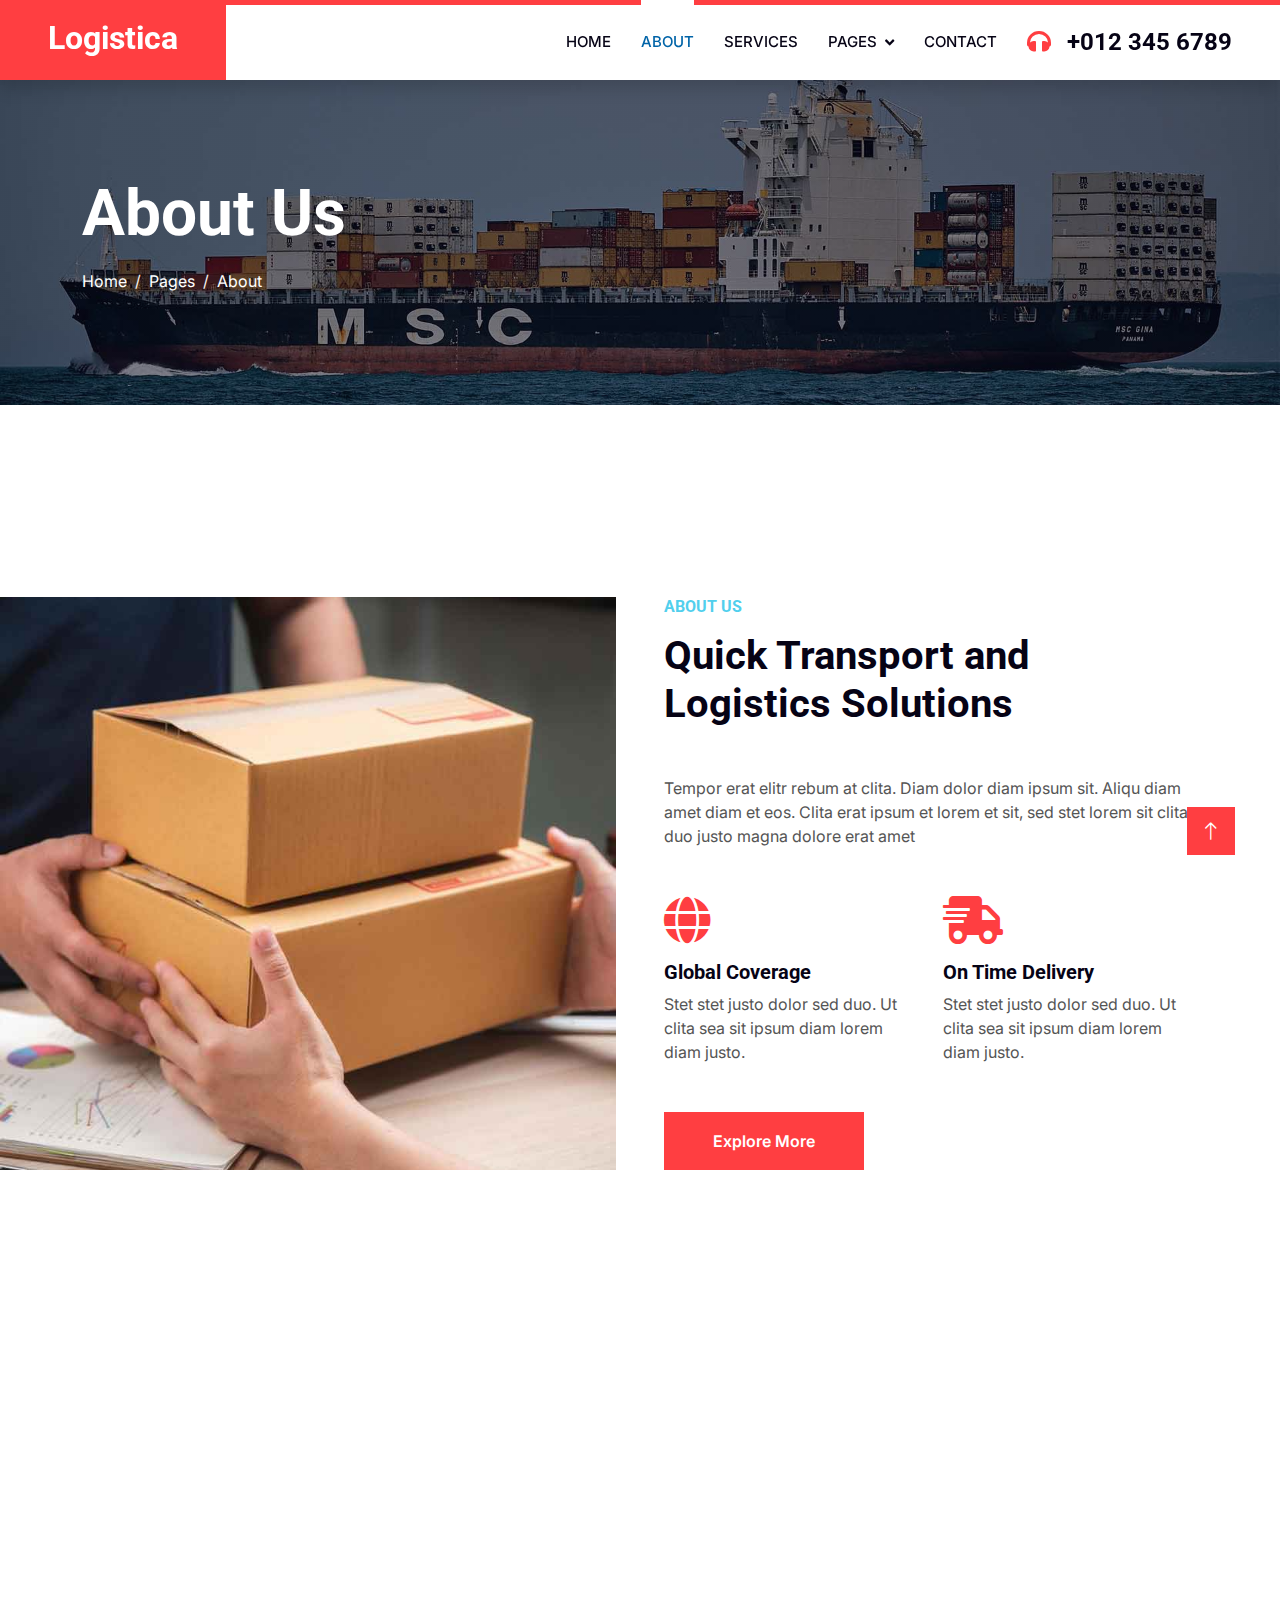
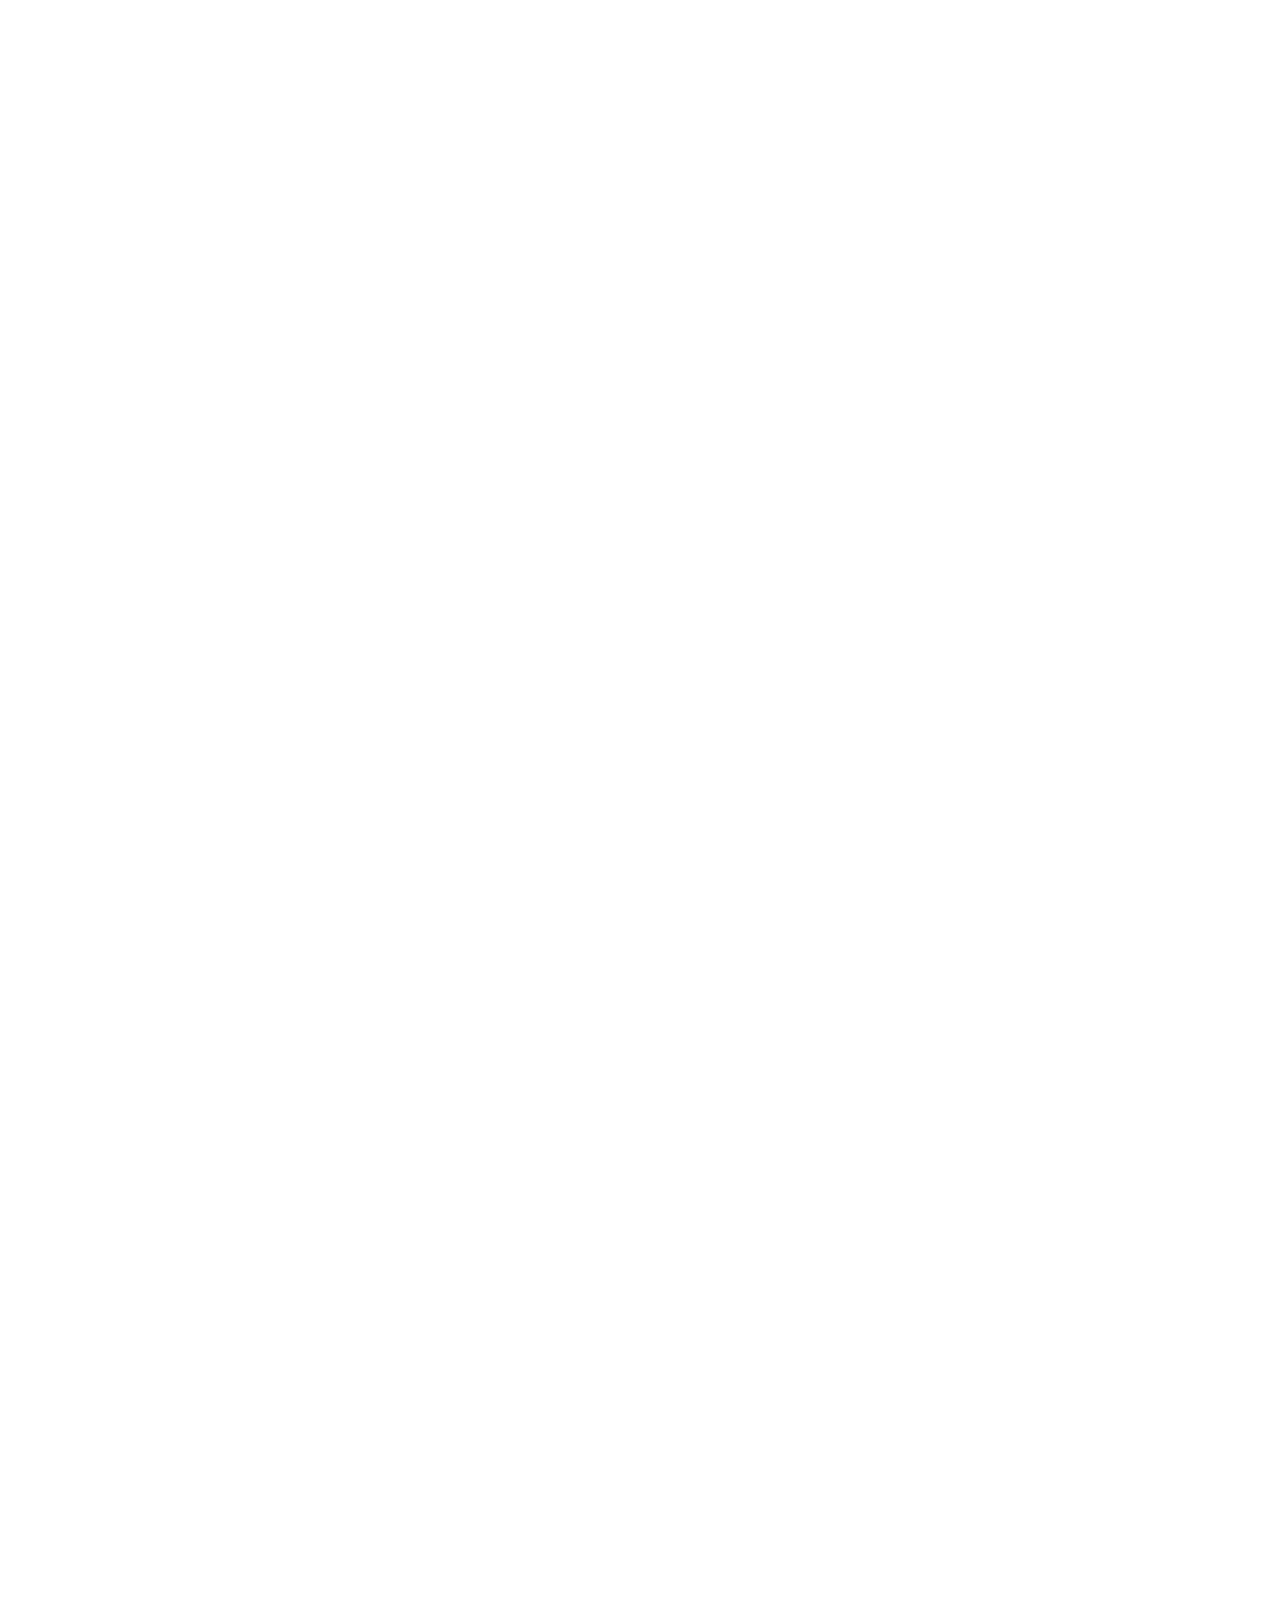
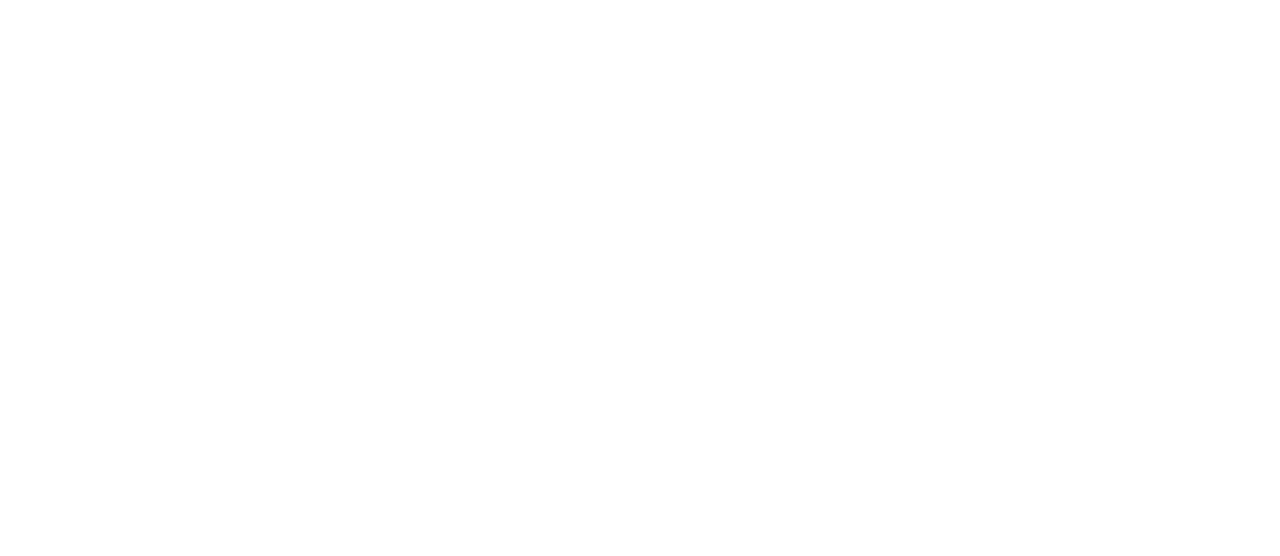
<file: about.html>
<!DOCTYPE html>
<html lang="en">

<head>
    <meta charset="utf-8">
    <title>Logistica - Shipping Company Website Template</title>
    <meta content="width=device-width, initial-scale=1.0" name="viewport">
    <meta content="" name="keywords">
    <meta content="" name="description">

    <!-- Favicon -->
    <link href="img/favicon.ico" rel="icon">

    <!-- Google Web Fonts -->
    <link rel="preconnect" href="https://fonts.googleapis.com">
    <link rel="preconnect" href="https://fonts.gstatic.com" crossorigin>
    <link href="https://fonts.googleapis.com/css2?family=Inter:wght@400;600&family=Roboto:wght@500;700&display=swap" rel="stylesheet">

    <!-- Icon Font Stylesheet -->
    <link href="https://cdnjs.cloudflare.com/ajax/libs/font-awesome/5.10.0/css/all.min.css" rel="stylesheet">
    <link href="https://cdn.jsdelivr.net/npm/bootstrap-icons@1.4.1/font/bootstrap-icons.css" rel="stylesheet">

    <!-- Libraries Stylesheet -->
    <link href="lib/animate/animate.min.css" rel="stylesheet">
    <link href="lib/owlcarousel/assets/owl.carousel.min.css" rel="stylesheet">

    <!-- Customized Bootstrap Stylesheet -->
    <link href="css/bootstrap.min.css" rel="stylesheet">

    <!-- Template Stylesheet -->
    <link href="css/style.css" rel="stylesheet">
</head>

<body>
    <!-- Spinner Start -->
    <div id="spinner" class="show bg-white position-fixed translate-middle w-100 vh-100 top-50 start-50 d-flex align-items-center justify-content-center">
        <div class="spinner-grow text-primary" style="width: 3rem; height: 3rem;" role="status">
            <span class="sr-only">Loading...</span>
        </div>
    </div>
    <!-- Spinner End -->


    <!-- Navbar Start -->
    <nav class="navbar navbar-expand-lg bg-white navbar-light shadow border-top border-5 border-primary sticky-top p-0">
        <a href="index.html" class="navbar-brand bg-primary d-flex align-items-center px-4 px-lg-5">
            <h2 class="mb-2 text-white">Logistica</h2>
        </a>
        <button type="button" class="navbar-toggler me-4" data-bs-toggle="collapse" data-bs-target="#navbarCollapse">
            <span class="navbar-toggler-icon"></span>
        </button>
        <div class="collapse navbar-collapse" id="navbarCollapse">
            <div class="navbar-nav ms-auto p-4 p-lg-0">
                <a href="index.html" class="nav-item nav-link">Home</a>
                <a href="about.html" class="nav-item nav-link active">About</a>
                <a href="service.html" class="nav-item nav-link">Services</a>
                <div class="nav-item dropdown">
                    <a href="#" class="nav-link dropdown-toggle" data-bs-toggle="dropdown">Pages</a>
                    <div class="dropdown-menu fade-up m-0">
                        <a href="price.html" class="dropdown-item">Pricing Plan</a>
                        <a href="feature.html" class="dropdown-item">Features</a>
                        <a href="quote.html" class="dropdown-item">Free Quote</a>
                        <a href="team.html" class="dropdown-item">Our Team</a>
                        <a href="testimonial.html" class="dropdown-item">Testimonial</a>
                        <a href="404.html" class="dropdown-item">404 Page</a>
                    </div>
                </div>
                <a href="contact.html" class="nav-item nav-link">Contact</a>
            </div>
            <h4 class="m-0 pe-lg-5 d-none d-lg-block"><i class="fa fa-headphones text-primary me-3"></i>+012 345 6789</h4>
        </div>
    </nav>
    <!-- Navbar End -->


    <!-- Page Header Start -->
    <div class="container-fluid page-header py-5" style="margin-bottom: 6rem;">
        <div class="container py-5">
            <h1 class="display-3 text-white mb-3 animated slideInDown">About Us</h1>
            <nav aria-label="breadcrumb animated slideInDown">
                <ol class="breadcrumb">
                    <li class="breadcrumb-item"><a class="text-white" href="#">Home</a></li>
                    <li class="breadcrumb-item"><a class="text-white" href="#">Pages</a></li>
                    <li class="breadcrumb-item text-white active" aria-current="page">About</li>
                </ol>
            </nav>
        </div>
    </div>
    <!-- Page Header End -->


    <!-- About Start -->
    <div class="container-fluid overflow-hidden py-5 px-lg-0">
        <div class="container about py-5 px-lg-0">
            <div class="row g-5 mx-lg-0">
                <div class="col-lg-6 ps-lg-0 wow fadeInLeft" data-wow-delay="0.1s" style="min-height: 400px;">
                    <div class="position-relative h-100">
                        <img class="position-absolute img-fluid w-100 h-100" src="img/about.jpg" style="object-fit: cover;" alt="">
                    </div>
                </div>
                <div class="col-lg-6 about-text wow fadeInUp" data-wow-delay="0.3s">
                    <h6 class="text-secondary text-uppercase mb-3">About Us</h6>
                    <h1 class="mb-5">Quick Transport and Logistics Solutions</h1>
                    <p class="mb-5">Tempor erat elitr rebum at clita. Diam dolor diam ipsum sit. Aliqu diam amet diam et eos. Clita erat ipsum et lorem et sit, sed stet lorem sit clita duo justo magna dolore erat amet</p>
                    <div class="row g-4 mb-5">
                        <div class="col-sm-6 wow fadeIn" data-wow-delay="0.5s">
                            <i class="fa fa-globe fa-3x text-primary mb-3"></i>
                            <h5>Global Coverage</h5>
                            <p class="m-0">Stet stet justo dolor sed duo. Ut clita sea sit ipsum diam lorem diam justo.</p>
                        </div>
                        <div class="col-sm-6 wow fadeIn" data-wow-delay="0.7s">
                            <i class="fa fa-shipping-fast fa-3x text-primary mb-3"></i>
                            <h5>On Time Delivery</h5>
                            <p class="m-0">Stet stet justo dolor sed duo. Ut clita sea sit ipsum diam lorem diam justo.</p>
                        </div>
                    </div>
                    <a href="" class="btn btn-primary py-3 px-5">Explore More</a>
                </div>
            </div>
        </div>
    </div>
    <!-- About End -->


    <!-- Fact Start -->
    <div class="container-xxl py-5">
        <div class="container py-5">
            <div class="row g-5">
                <div class="col-lg-6 wow fadeInUp" data-wow-delay="0.1s">
                    <h6 class="text-secondary text-uppercase mb-3">Some Facts</h6>
                    <h1 class="mb-5">#1 Place To Manage All Of Your Shipments</h1>
                    <p class="mb-5">Tempor erat elitr rebum at clita. Diam dolor diam ipsum sit. Aliqu diam amet diam et eos. Clita erat ipsum et lorem et sit, sed stet lorem sit clita duo justo magna dolore erat amet</p>
                    <div class="d-flex align-items-center">
                        <i class="fa fa-headphones fa-2x flex-shrink-0 bg-primary p-3 text-white"></i>
                        <div class="ps-4">
                            <h6>Call for any query!</h6>
                            <h3 class="text-primary m-0">+012 345 6789</h3>
                        </div>
                    </div>
                </div>
                <div class="col-lg-6">
                    <div class="row g-4 align-items-center">
                        <div class="col-sm-6">
                            <div class="bg-primary p-4 mb-4 wow fadeIn" data-wow-delay="0.3s">
                                <i class="fa fa-users fa-2x text-white mb-3"></i>
                                <h2 class="text-white mb-2" data-toggle="counter-up">1234</h2>
                                <p class="text-white mb-0">Happy Clients</p>
                            </div>
                            <div class="bg-secondary p-4 wow fadeIn" data-wow-delay="0.5s">
                                <i class="fa fa-ship fa-2x text-white mb-3"></i>
                                <h2 class="text-white mb-2" data-toggle="counter-up">1234</h2>
                                <p class="text-white mb-0">Complete Shipments</p>
                            </div>
                        </div>
                        <div class="col-sm-6">
                            <div class="bg-success p-4 wow fadeIn" data-wow-delay="0.7s">
                                <i class="fa fa-star fa-2x text-white mb-3"></i>
                                <h2 class="text-white mb-2" data-toggle="counter-up">1234</h2>
                                <p class="text-white mb-0">Customer Reviews</p>
                            </div>
                        </div>
                    </div>
                </div>
            </div>
        </div>
    </div>
    <!-- Fact End -->


    <!-- Feature Start -->
    <div class="container-fluid overflow-hidden py-5 px-lg-0">
        <div class="container feature py-5 px-lg-0">
            <div class="row g-5 mx-lg-0">
                <div class="col-lg-6 feature-text wow fadeInUp" data-wow-delay="0.1s">
                    <h6 class="text-secondary text-uppercase mb-3">Our Features</h6>
                    <h1 class="mb-5">We Are Trusted Logistics Company Since 1990</h1>
                    <div class="d-flex mb-5 wow fadeInUp" data-wow-delay="0.3s">
                        <i class="fa fa-globe text-primary fa-3x flex-shrink-0"></i>
                        <div class="ms-4">
                            <h5>Worldwide Service</h5>
                            <p class="mb-0">Diam dolor ipsum sit amet eos erat ipsum lorem sed stet lorem sit clita duo justo magna erat amet</p>
                        </div>
                    </div>
                    <div class="d-flex mb-5 wow fadeIn" data-wow-delay="0.5s">
                        <i class="fa fa-shipping-fast text-primary fa-3x flex-shrink-0"></i>
                        <div class="ms-4">
                            <h5>On Time Delivery</h5>
                            <p class="mb-0">Diam dolor ipsum sit amet eos erat ipsum lorem sed stet lorem sit clita duo justo magna erat amet</p>
                        </div>
                    </div>
                    <div class="d-flex mb-0 wow fadeInUp" data-wow-delay="0.7s">
                        <i class="fa fa-headphones text-primary fa-3x flex-shrink-0"></i>
                        <div class="ms-4">
                            <h5>24/7 Telephone Support</h5>
                            <p class="mb-0">Diam dolor ipsum sit amet eos erat ipsum lorem sed stet lorem sit clita duo justo magna erat amet</p>
                        </div>
                    </div>
                </div>
                <div class="col-lg-6 pe-lg-0 wow fadeInRight" data-wow-delay="0.1s" style="min-height: 400px;">
                    <div class="position-relative h-100">
                        <img class="position-absolute img-fluid w-100 h-100" src="img/feature.jpg" style="object-fit: cover;" alt="">
                    </div>
                </div>
            </div>
        </div>
    </div>
    <!-- Feature End -->


    <!-- Team Start -->
    <div class="container-xxl py-5">
        <div class="container py-5">
            <div class="text-center wow fadeInUp" data-wow-delay="0.1s">
                <h6 class="text-secondary text-uppercase">Our Team</h6>
                <h1 class="mb-5">Expert Team Members</h1>
            </div>
            <div class="row g-4">
                <div class="col-lg-3 col-md-6 wow fadeInUp" data-wow-delay="0.3s">
                    <div class="team-item p-4">
                        <div class="overflow-hidden mb-4">
                            <img class="img-fluid" src="img/team-1.jpg" alt="">
                        </div>
                        <h5 class="mb-0">Full Name</h5>
                        <p>Designation</p>
                        <div class="btn-slide mt-1">
                            <i class="fa fa-share"></i>
                            <span>
                                <a href=""><i class="fab fa-facebook-f"></i></a>
                                <a href=""><i class="fab fa-twitter"></i></a>
                                <a href=""><i class="fab fa-instagram"></i></a>
                            </span>
                        </div>
                    </div>
                </div>
                <div class="col-lg-3 col-md-6 wow fadeInUp" data-wow-delay="0.5s">
                    <div class="team-item p-4">
                        <div class="overflow-hidden mb-4">
                            <img class="img-fluid" src="img/team-2.jpg" alt="">
                        </div>
                        <h5 class="mb-0">Full Name</h5>
                        <p>Designation</p>
                        <div class="btn-slide mt-1">
                            <i class="fa fa-share"></i>
                            <span>
                                <a href=""><i class="fab fa-facebook-f"></i></a>
                                <a href=""><i class="fab fa-twitter"></i></a>
                                <a href=""><i class="fab fa-instagram"></i></a>
                            </span>
                        </div>
                    </div>
                </div>
                <div class="col-lg-3 col-md-6 wow fadeInUp" data-wow-delay="0.7s">
                    <div class="team-item p-4">
                        <div class="overflow-hidden mb-4">
                            <img class="img-fluid" src="img/team-3.jpg" alt="">
                        </div>
                        <h5 class="mb-0">Full Name</h5>
                        <p>Designation</p>
                        <div class="btn-slide mt-1">
                            <i class="fa fa-share"></i>
                            <span>
                                <a href=""><i class="fab fa-facebook-f"></i></a>
                                <a href=""><i class="fab fa-twitter"></i></a>
                                <a href=""><i class="fab fa-instagram"></i></a>
                            </span>
                        </div>
                    </div>
                </div>
                <div class="col-lg-3 col-md-6 wow fadeInUp" data-wow-delay="0.9s">
                    <div class="team-item p-4">
                        <div class="overflow-hidden mb-4">
                            <img class="img-fluid" src="img/team-4.jpg" alt="">
                        </div>
                        <h5 class="mb-0">Full Name</h5>
                        <p>Designation</p>
                        <div class="btn-slide mt-1">
                            <i class="fa fa-share"></i>
                            <span>
                                <a href=""><i class="fab fa-facebook-f"></i></a>
                                <a href=""><i class="fab fa-twitter"></i></a>
                                <a href=""><i class="fab fa-instagram"></i></a>
                            </span>
                        </div>
                    </div>
                </div>
            </div>
        </div>
    </div>
    <!-- Team End -->
        

    <!-- Footer Start -->
    <div class="container-fluid bg-dark text-light footer pt-5 wow fadeIn" data-wow-delay="0.1s" style="margin-top: 6rem;">
        <div class="container py-5">
            <div class="row g-5">
                <div class="col-lg-3 col-md-6">
                    <h4 class="text-light mb-4">Address</h4>
                    <p class="mb-2"><i class="fa fa-map-marker-alt me-3"></i>123 Street, New York, USA</p>
                    <p class="mb-2"><i class="fa fa-phone-alt me-3"></i>+012 345 67890</p>
                    <p class="mb-2"><i class="fa fa-envelope me-3"></i>info@example.com</p>
                    <div class="d-flex pt-2">
                        <a class="btn btn-outline-light btn-social" href=""><i class="fab fa-twitter"></i></a>
                        <a class="btn btn-outline-light btn-social" href=""><i class="fab fa-facebook-f"></i></a>
                        <a class="btn btn-outline-light btn-social" href=""><i class="fab fa-youtube"></i></a>
                        <a class="btn btn-outline-light btn-social" href=""><i class="fab fa-linkedin-in"></i></a>
                    </div>
                </div>
                <div class="col-lg-3 col-md-6">
                    <h4 class="text-light mb-4">Services</h4>
                    <a class="btn btn-link" href="">Air Freight</a>
                    <a class="btn btn-link" href="">Sea Freight</a>
                    <a class="btn btn-link" href="">Road Freight</a>
                    <a class="btn btn-link" href="">Logistic Solutions</a>
                    <a class="btn btn-link" href="">Industry solutions</a>
                </div>
                <div class="col-lg-3 col-md-6">
                    <h4 class="text-light mb-4">Quick Links</h4>
                    <a class="btn btn-link" href="">About Us</a>
                    <a class="btn btn-link" href="">Contact Us</a>
                    <a class="btn btn-link" href="">Our Services</a>
                    <a class="btn btn-link" href="">Terms & Condition</a>
                    <a class="btn btn-link" href="">Support</a>
                </div>
                <div class="col-lg-3 col-md-6">
                    <h4 class="text-light mb-4">Newsletter</h4>
                    <p>Dolor amet sit justo amet elitr clita ipsum elitr est.</p>
                    <div class="position-relative mx-auto" style="max-width: 400px;">
                        <input class="form-control border-0 w-100 py-3 ps-4 pe-5" type="text" placeholder="Your email">
                        <button type="button" class="btn btn-primary py-2 position-absolute top-0 end-0 mt-2 me-2">SignUp</button>
                    </div>
                </div>
            </div>
        </div>
        <div class="container">
            <div class="copyright">
                <div class="row">
                    <div class="col-md-6 text-center text-md-start mb-3 mb-md-0">
                        &copy; <a class="border-bottom" href="#">Your Site Name</a>, All Right Reserved.
                    </div>
                    <div class="col-md-6 text-center text-md-end">
                        <!--/*** This template is free as long as you keep the footer author’s credit link/attribution link/backlink. If you'd like to use the template without the footer author’s credit link/attribution link/backlink, you can purchase the Credit Removal License from "https://htmlcodex.com/credit-removal". Thank you for your support. ***/-->
                        Designed By <a class="border-bottom" href="https://htmlcodex.com">HTML Codex</a>
                    </div>
                </div>
            </div>
        </div>
    </div>
    <!-- Footer End -->


    <!-- Back to Top -->
    <a href="#" class="btn btn-lg btn-primary btn-lg-square rounded-0 back-to-top"><i class="bi bi-arrow-up"></i></a>


    <!-- JavaScript Libraries -->
    <script src="https://code.jquery.com/jquery-3.4.1.min.js"></script>
    <script src="https://cdn.jsdelivr.net/npm/bootstrap@5.0.0/dist/js/bootstrap.bundle.min.js"></script>
    <script src="lib/wow/wow.min.js"></script>
    <script src="lib/easing/easing.min.js"></script>
    <script src="lib/waypoints/waypoints.min.js"></script>
    <script src="lib/counterup/counterup.min.js"></script>
    <script src="lib/owlcarousel/owl.carousel.min.js"></script>

    <!-- Template Javascript -->
    <script src="js/main.js"></script>
</body>

</html>
</file>
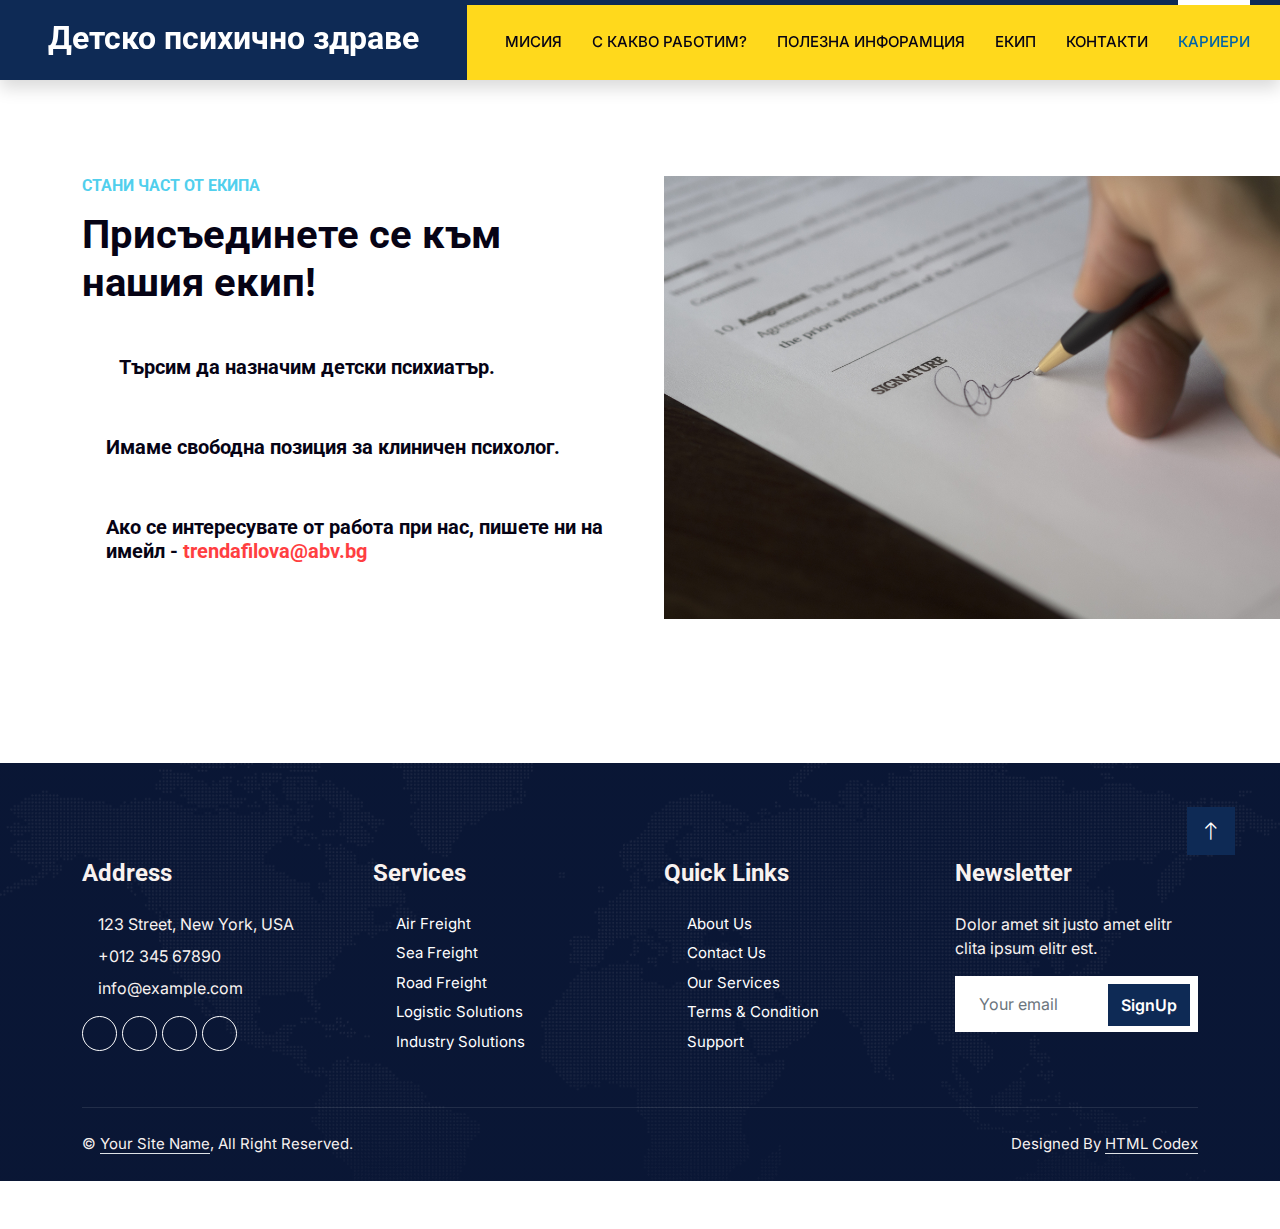
<file: career.html>
<!DOCTYPE html>
<html lang="en">

<head>
    <meta charset="utf-8">
    <title>Кариери</title>
    <meta content="width=device-width, initial-scale=1.0" name="viewport">
    <meta content="" name="keywords">
    <meta content="" name="description">

    <!-- Favicon -->
    <link href="img/favicon.ico" rel="icon">

    <!-- Google Web Fonts -->
    <link rel="preconnect" href="https://fonts.googleapis.com">
    <link rel="preconnect" href="https://fonts.gstatic.com" crossorigin>
    <link href="https://fonts.googleapis.com/css2?family=Inter:wght@400;600&family=Roboto:wght@500;700&display=swap" rel="stylesheet">

    <!-- Icon Font Stylesheet -->
    <link rel="stylesheet" href="https://cdnjs.cloudflare.com/ajax/libs/font-awesome/6.4.0/css/all.min.css" integrity="sha512-iecdLmaskl7CVkqkXNQ/ZH/XLlvWZOJyj7Yy7tcenmpD1ypASozpmT/E0iPtmFIB46ZmdtAc9eNBvH0H/ZpiBw==" crossorigin="anonymous" referrerpolicy="no-referrer" />
    <link href="https://cdn.jsdelivr.net/npm/bootstrap-icons@1.4.1/font/bootstrap-icons.css" rel="stylesheet">

    <!-- Libraries Stylesheet -->
    <link href="lib/animate/animate.min.css" rel="stylesheet">
    <link href="lib/owlcarousel/assets/owl.carousel.min.css" rel="stylesheet">

    <!-- Customized Bootstrap Stylesheet -->
    <link href="css/bootstrap.min.css" rel="stylesheet">

    <!-- Template Stylesheet -->
    <link href="css/style.css" rel="stylesheet">
    <link rel="stylesheet" href="css/custom.css">
</head>

<body>
    <!-- Spinner Start -->
    <div id="spinner" class="show bg-white position-fixed translate-middle w-100 vh-100 top-50 start-50 d-flex align-items-center justify-content-center">
        <div class="spinner-grow text-primary" style="width: 3rem; height: 3rem;" role="status">
            <span class="sr-only">Loading...</span>
        </div>
    </div>
    <!-- Spinner End -->


    <!-- Navbar Start -->
    <nav class="navbar navbar-expand-lg bg-white navbar-light shadow border-top border-5 border-primary sticky-top p-0">
        <a href="index.html" class="navbar-brand bg-primary d-flex align-items-center px-4 px-lg-5">
            <h2 class="mb-2 text-white">Детско психично здраве</h2>
        </a>
        <button type="button" class="navbar-toggler me-4" data-bs-toggle="collapse" data-bs-target="#navbarCollapse">
            <span class="navbar-toggler-icon"></span>
        </button>
        <div class="collapse navbar-collapse" id="navbarCollapse">
            <div class="navbar-nav ms-auto p-4 p-lg-0">
                <a href="index.html" class="nav-item nav-link">Мисия</a>
                <!--
                <div class="nav-item dropdown">
                    <a href="#" class="nav-link dropdown-toggle" data-bs-toggle="dropdown">За родителите</a>
                    <div class="dropdown-menu fade-up m-0">
                        <a href="price.html" class="dropdown-item">Суициди в детско-юношеска възраст</a>
                        <a href="feature.html" class="dropdown-item">Шизофрения при деца и юноши</a>
                        <a href="quote.html" class="dropdown-item">Обсесивно-компулсивно разстройство</a>
                        <a href="team.html" class="dropdown-item">Биполярно афективно разстройство</a>
                        <a href="testimonial.html" class="dropdown-item">Testimonial</a>
                        <a href="404.html" class="dropdown-item">404 Page</a>
                    </div>
                </div>-->
                <a href="#for-parents" class="nav-item nav-link">С какво работим?</a>
                <a href="about.html" class="nav-item nav-link">Полезна инфорамция</a>
                <a href="#team" class="nav-item nav-link">Екип</a>
                <!--<a href="service.html" class="nav-item nav-link">Принципи на дейност</a>-->

                <a href="contact.html" class="nav-item nav-link">Контакти</a>
                <a href="career.html" class="nav-item nav-link active">Кариери</a>
            </div>
            <!--<h4 class="m-0 pe-lg-5 d-none d-lg-block"><i class="fa fa-headphones text-primary me-3"></i>+012 345 6789</h4>-->
        </div>
    </nav>
    <!-- Navbar End -->


    <!-- Page Header Start -->

    <!-- Page Header End -->


    <!-- 404 Start -->
    <div class="container-fluid overflow-hidden py-5 px-lg-0">
        <div class="container feature py-5 px-lg-0">
            <div class="row g-5 mx-lg-0">
                <div class="col-lg-6 feature-text wow fadeInUp" data-wow-delay="0.1s">
                    <h6 class="text-secondary text-uppercase mb-3">Стани част от екипа</h6>
                    <h1 class="mb-5">Присъединете се към нашия екип!</h1>
                    <div class="d-flex mb-5 wow fadeIn" data-wow-delay="0.5s" style="margin-left: 13px!important;">
                        <i class="fa fa-user-doctor text-primary fa-3x flex-shrink-0"></i>
                        <div class="ms-4">
                            <h5>Търсим да назначим детски психиатър.</h5>
                        </div>
                    </div>
                    
                    <div class="d-flex mb-5 wow fadeIn" data-wow-delay="0.5s">
                        <i class="fa fa-briefcase text-primary fa-3x flex-shrink-0"></i>
                        <div class="ms-4">
                            <h5>Имаме свободна позиция за клиничен психолог.</h5>
                        </div>
                    </div>
                    <div class="d-flex mb-5 wow fadeIn" data-wow-delay="0.5s">
                        <i class="fa fa-pen text-primary fa-3x flex-shrink-0"></i>
                        <div class="ms-4">
                            <h5>Ако се интересувате от работа при нас, пишете ни на имейл - <span style="color: #FF3E41 !important;">trendafilova@abv.bg</span></h5>

                        </div>
                    </div>
                </div>
                <div class="col-lg-6 pe-lg-0 wow fadeInRight" data-wow-delay="0.1s" style="min-height: 400px;">
                    <div class="position-relative h-100">
                        <img class="position-absolute img-fluid w-100 h-100" src="img/contract.jpg"
                            style="object-fit: cover;" alt="">
                    </div>
                </div>
            </div>
        </div>
    <!-- 404 End -->
        

    <!-- Footer Start -->
    <div class="container-fluid bg-dark text-light footer pt-5 wow fadeIn" data-wow-delay="0.1s" style="margin-top: 6rem;">
        <div class="container py-5">
            <div class="row g-5">
                <div class="col-lg-3 col-md-6">
                    <h4 class="text-light mb-4">Address</h4>
                    <p class="mb-2"><i class="fa fa-map-marker-alt me-3"></i>123 Street, New York, USA</p>
                    <p class="mb-2"><i class="fa fa-phone-alt me-3"></i>+012 345 67890</p>
                    <p class="mb-2"><i class="fa fa-envelope me-3"></i>info@example.com</p>
                    <div class="d-flex pt-2">
                        <a class="btn btn-outline-light btn-social" href=""><i class="fab fa-twitter"></i></a>
                        <a class="btn btn-outline-light btn-social" href=""><i class="fab fa-facebook-f"></i></a>
                        <a class="btn btn-outline-light btn-social" href=""><i class="fab fa-youtube"></i></a>
                        <a class="btn btn-outline-light btn-social" href=""><i class="fab fa-linkedin-in"></i></a>
                    </div>
                </div>
                <div class="col-lg-3 col-md-6">
                    <h4 class="text-light mb-4">Services</h4>
                    <a class="btn btn-link" href="">Air Freight</a>
                    <a class="btn btn-link" href="">Sea Freight</a>
                    <a class="btn btn-link" href="">Road Freight</a>
                    <a class="btn btn-link" href="">Logistic Solutions</a>
                    <a class="btn btn-link" href="">Industry solutions</a>
                </div>
                <div class="col-lg-3 col-md-6">
                    <h4 class="text-light mb-4">Quick Links</h4>
                    <a class="btn btn-link" href="">About Us</a>
                    <a class="btn btn-link" href="">Contact Us</a>
                    <a class="btn btn-link" href="">Our Services</a>
                    <a class="btn btn-link" href="">Terms & Condition</a>
                    <a class="btn btn-link" href="">Support</a>
                </div>
                <div class="col-lg-3 col-md-6">
                    <h4 class="text-light mb-4">Newsletter</h4>
                    <p>Dolor amet sit justo amet elitr clita ipsum elitr est.</p>
                    <div class="position-relative mx-auto" style="max-width: 400px;">
                        <input class="form-control border-0 w-100 py-3 ps-4 pe-5" type="text" placeholder="Your email">
                        <button type="button" class="btn btn-primary py-2 position-absolute top-0 end-0 mt-2 me-2">SignUp</button>
                    </div>
                </div>
            </div>
        </div>
        <div class="container">
            <div class="copyright">
                <div class="row">
                    <div class="col-md-6 text-center text-md-start mb-3 mb-md-0">
                        &copy; <a class="border-bottom" href="#">Your Site Name</a>, All Right Reserved.
                    </div>
                    <div class="col-md-6 text-center text-md-end">
                        <!--/*** This template is free as long as you keep the footer author’s credit link/attribution link/backlink. If you'd like to use the template without the footer author’s credit link/attribution link/backlink, you can purchase the Credit Removal License from "https://htmlcodex.com/credit-removal". Thank you for your support. ***/-->
                        Designed By <a class="border-bottom" href="https://htmlcodex.com">HTML Codex</a>
                    </div>
                </div>
            </div>
        </div>
    </div>
    <!-- Footer End -->


    <!-- Back to Top -->
    <a href="#" class="btn btn-lg btn-primary btn-lg-square rounded-0 back-to-top"><i class="bi bi-arrow-up"></i></a>


    <!-- JavaScript Libraries -->
    <script src="https://code.jquery.com/jquery-3.4.1.min.js"></script>
    <script src="https://cdn.jsdelivr.net/npm/bootstrap@5.0.0/dist/js/bootstrap.bundle.min.js"></script>
    <script src="lib/wow/wow.min.js"></script>
    <script src="lib/easing/easing.min.js"></script>
    <script src="lib/waypoints/waypoints.min.js"></script>
    <script src="lib/counterup/counterup.min.js"></script>
    <script src="lib/owlcarousel/owl.carousel.min.js"></script>

    <!-- Template Javascript -->
    <script src="js/main.js"></script>
</body>

</html>
</file>
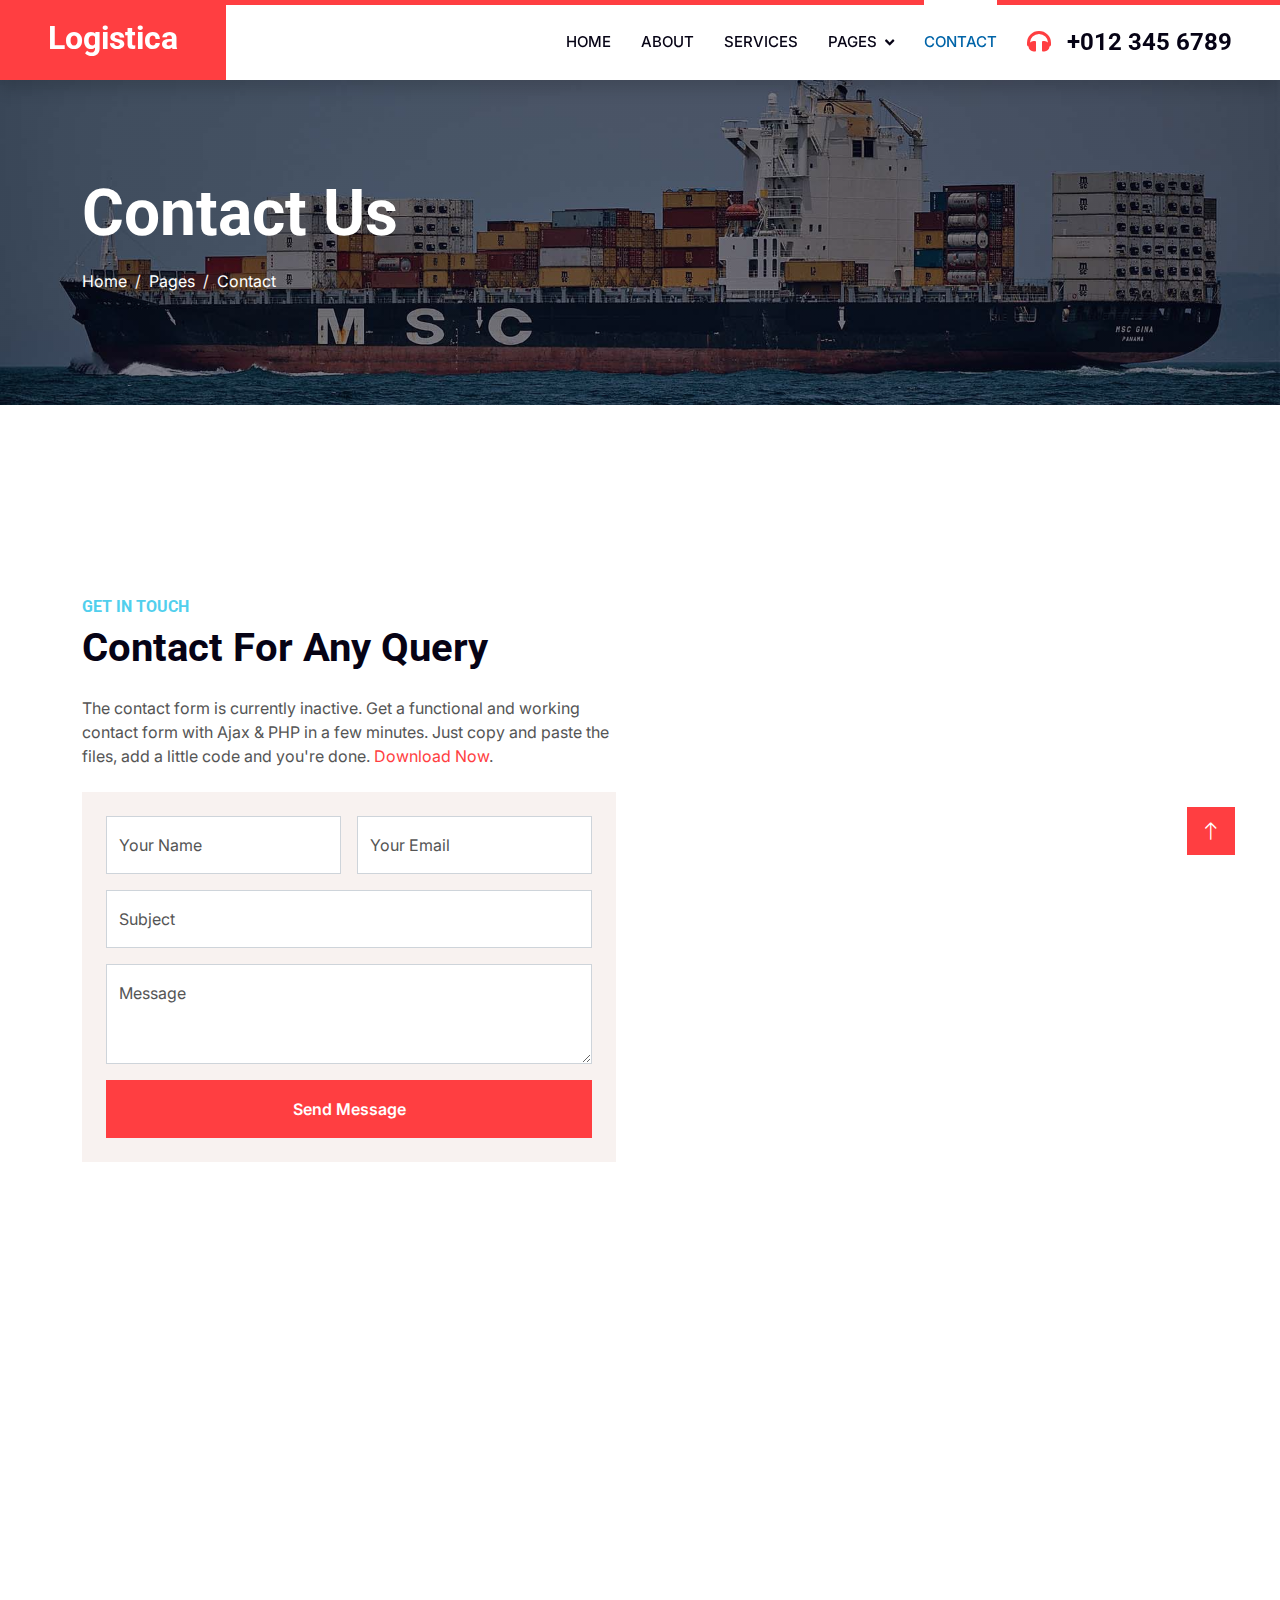
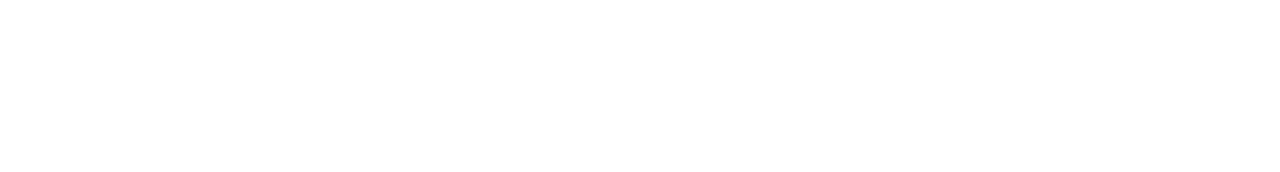
<file: contact.html>
<!DOCTYPE html>
<html lang="en">

<head>
    <meta charset="utf-8">
    <title>Logistica - Shipping Company Website Template</title>
    <meta content="width=device-width, initial-scale=1.0" name="viewport">
    <meta content="" name="keywords">
    <meta content="" name="description">

    <!-- Favicon -->
    <link href="img/favicon.ico" rel="icon">

    <!-- Google Web Fonts -->
    <link rel="preconnect" href="https://fonts.googleapis.com">
    <link rel="preconnect" href="https://fonts.gstatic.com" crossorigin>
    <link href="https://fonts.googleapis.com/css2?family=Inter:wght@400;600&family=Roboto:wght@500;700&display=swap" rel="stylesheet">

    <!-- Icon Font Stylesheet -->
    <link href="https://cdnjs.cloudflare.com/ajax/libs/font-awesome/5.10.0/css/all.min.css" rel="stylesheet">
    <link href="https://cdn.jsdelivr.net/npm/bootstrap-icons@1.4.1/font/bootstrap-icons.css" rel="stylesheet">

    <!-- Libraries Stylesheet -->
    <link href="lib/animate/animate.min.css" rel="stylesheet">
    <link href="lib/owlcarousel/assets/owl.carousel.min.css" rel="stylesheet">

    <!-- Customized Bootstrap Stylesheet -->
    <link href="css/bootstrap.min.css" rel="stylesheet">

    <!-- Template Stylesheet -->
    <link href="css/style.css" rel="stylesheet">
</head>

<body>
    <!-- Spinner Start -->
    <div id="spinner" class="show bg-white position-fixed translate-middle w-100 vh-100 top-50 start-50 d-flex align-items-center justify-content-center">
        <div class="spinner-grow text-primary" style="width: 3rem; height: 3rem;" role="status">
            <span class="sr-only">Loading...</span>
        </div>
    </div>
    <!-- Spinner End -->


    <!-- Navbar Start -->
    <nav class="navbar navbar-expand-lg bg-white navbar-light shadow border-top border-5 border-primary sticky-top p-0">
        <a href="index.html" class="navbar-brand bg-primary d-flex align-items-center px-4 px-lg-5">
            <h2 class="mb-2 text-white">Logistica</h2>
        </a>
        <button type="button" class="navbar-toggler me-4" data-bs-toggle="collapse" data-bs-target="#navbarCollapse">
            <span class="navbar-toggler-icon"></span>
        </button>
        <div class="collapse navbar-collapse" id="navbarCollapse">
            <div class="navbar-nav ms-auto p-4 p-lg-0">
                <a href="index.html" class="nav-item nav-link">Home</a>
                <a href="about.html" class="nav-item nav-link">About</a>
                <a href="service.html" class="nav-item nav-link">Services</a>
                <div class="nav-item dropdown">
                    <a href="#" class="nav-link dropdown-toggle" data-bs-toggle="dropdown">Pages</a>
                    <div class="dropdown-menu fade-up m-0">
                        <a href="price.html" class="dropdown-item">Pricing Plan</a>
                        <a href="feature.html" class="dropdown-item">Features</a>
                        <a href="quote.html" class="dropdown-item">Free Quote</a>
                        <a href="team.html" class="dropdown-item">Our Team</a>
                        <a href="testimonial.html" class="dropdown-item">Testimonial</a>
                        <a href="404.html" class="dropdown-item">404 Page</a>
                    </div>
                </div>
                <a href="contact.html" class="nav-item nav-link active">Contact</a>
            </div>
            <h4 class="m-0 pe-lg-5 d-none d-lg-block"><i class="fa fa-headphones text-primary me-3"></i>+012 345 6789</h4>
        </div>
    </nav>
    <!-- Navbar End -->


    <!-- Page Header Start -->
    <div class="container-fluid page-header py-5" style="margin-bottom: 6rem;">
        <div class="container py-5">
            <h1 class="display-3 text-white mb-3 animated slideInDown">Contact Us</h1>
            <nav aria-label="breadcrumb animated slideInDown">
                <ol class="breadcrumb">
                    <li class="breadcrumb-item"><a class="text-white" href="#">Home</a></li>
                    <li class="breadcrumb-item"><a class="text-white" href="#">Pages</a></li>
                    <li class="breadcrumb-item text-white active" aria-current="page">Contact</li>
                </ol>
            </nav>
        </div>
    </div>
    <!-- Page Header End -->


    <!-- Contact Start -->
    <div class="container-fluid overflow-hidden py-5 px-lg-0">
        <div class="container contact-page py-5 px-lg-0">
            <div class="row g-5 mx-lg-0">
                <div class="col-md-6 contact-form wow fadeIn" data-wow-delay="0.1s">
                    <h6 class="text-secondary text-uppercase">Get In Touch</h6>
                    <h1 class="mb-4">Contact For Any Query</h1>
                    <p class="mb-4">The contact form is currently inactive. Get a functional and working contact form with Ajax & PHP in a few minutes. Just copy and paste the files, add a little code and you're done. <a href="https://htmlcodex.com/contact-form">Download Now</a>.</p>
                    <div class="bg-light p-4">
                        <form>
                            <div class="row g-3">
                                <div class="col-md-6">
                                    <div class="form-floating">
                                        <input type="text" class="form-control" id="name" placeholder="Your Name">
                                        <label for="name">Your Name</label>
                                    </div>
                                </div>
                                <div class="col-md-6">
                                    <div class="form-floating">
                                        <input type="email" class="form-control" id="email" placeholder="Your Email">
                                        <label for="email">Your Email</label>
                                    </div>
                                </div>
                                <div class="col-12">
                                    <div class="form-floating">
                                        <input type="text" class="form-control" id="subject" placeholder="Subject">
                                        <label for="subject">Subject</label>
                                    </div>
                                </div>
                                <div class="col-12">
                                    <div class="form-floating">
                                        <textarea class="form-control" placeholder="Leave a message here" id="message" style="height: 100px"></textarea>
                                        <label for="message">Message</label>
                                    </div>
                                </div>
                                <div class="col-12">
                                    <button class="btn btn-primary w-100 py-3" type="submit">Send Message</button>
                                </div>
                            </div>
                        </form>
                    </div>
                </div>
                <div class="col-md-6 pe-lg-0 wow fadeInRight" data-wow-delay="0.1s">
                    <div class="position-relative h-100">
                        <iframe class="position-absolute w-100 h-100" style="object-fit: cover;"
                        src="https://www.google.com/maps/embed?pb=!1m18!1m12!1m3!1d3001156.4288297426!2d-78.01371936852176!3d42.72876761954724!2m3!1f0!2f0!3f0!3m2!1i1024!2i768!4f13.1!3m3!1m2!1s0x4ccc4bf0f123a5a9%3A0xddcfc6c1de189567!2sNew%20York%2C%20USA!5e0!3m2!1sen!2sbd!4v1603794290143!5m2!1sen!2sbd"
                        frameborder="0" allowfullscreen="" aria-hidden="false"
                        tabindex="0"></iframe>
                    </div>
                </div>
            </div>
        </div>
    </div>
    <!-- Contact End -->


    <!-- Footer Start -->
    <div class="container-fluid bg-dark text-light footer pt-5 wow fadeIn" data-wow-delay="0.1s" style="margin-top: 6rem;">
        <div class="container py-5">
            <div class="row g-5">
                <div class="col-lg-3 col-md-6">
                    <h4 class="text-light mb-4">Address</h4>
                    <p class="mb-2"><i class="fa fa-map-marker-alt me-3"></i>123 Street, New York, USA</p>
                    <p class="mb-2"><i class="fa fa-phone-alt me-3"></i>+012 345 67890</p>
                    <p class="mb-2"><i class="fa fa-envelope me-3"></i>info@example.com</p>
                    <div class="d-flex pt-2">
                        <a class="btn btn-outline-light btn-social" href=""><i class="fab fa-twitter"></i></a>
                        <a class="btn btn-outline-light btn-social" href=""><i class="fab fa-facebook-f"></i></a>
                        <a class="btn btn-outline-light btn-social" href=""><i class="fab fa-youtube"></i></a>
                        <a class="btn btn-outline-light btn-social" href=""><i class="fab fa-linkedin-in"></i></a>
                    </div>
                </div>
                <div class="col-lg-3 col-md-6">
                    <h4 class="text-light mb-4">Services</h4>
                    <a class="btn btn-link" href="">Air Freight</a>
                    <a class="btn btn-link" href="">Sea Freight</a>
                    <a class="btn btn-link" href="">Road Freight</a>
                    <a class="btn btn-link" href="">Logistic Solutions</a>
                    <a class="btn btn-link" href="">Industry solutions</a>
                </div>
                <div class="col-lg-3 col-md-6">
                    <h4 class="text-light mb-4">Quick Links</h4>
                    <a class="btn btn-link" href="">About Us</a>
                    <a class="btn btn-link" href="">Contact Us</a>
                    <a class="btn btn-link" href="">Our Services</a>
                    <a class="btn btn-link" href="">Terms & Condition</a>
                    <a class="btn btn-link" href="">Support</a>
                </div>
                <div class="col-lg-3 col-md-6">
                    <h4 class="text-light mb-4">Newsletter</h4>
                    <p>Dolor amet sit justo amet elitr clita ipsum elitr est.</p>
                    <div class="position-relative mx-auto" style="max-width: 400px;">
                        <input class="form-control border-0 w-100 py-3 ps-4 pe-5" type="text" placeholder="Your email">
                        <button type="button" class="btn btn-primary py-2 position-absolute top-0 end-0 mt-2 me-2">SignUp</button>
                    </div>
                </div>
            </div>
        </div>
        <div class="container">
            <div class="copyright">
                <div class="row">
                    <div class="col-md-6 text-center text-md-start mb-3 mb-md-0">
                        &copy; <a class="border-bottom" href="#">Your Site Name</a>, All Right Reserved.
                    </div>
                    <div class="col-md-6 text-center text-md-end">
                        <!--/*** This template is free as long as you keep the footer author’s credit link/attribution link/backlink. If you'd like to use the template without the footer author’s credit link/attribution link/backlink, you can purchase the Credit Removal License from "https://htmlcodex.com/credit-removal". Thank you for your support. ***/-->
                        Designed By <a class="border-bottom" href="https://htmlcodex.com">HTML Codex</a>
                    </div>
                </div>
            </div>
        </div>
    </div>
    <!-- Footer End -->


    <!-- Back to Top -->
    <a href="#" class="btn btn-lg btn-primary btn-lg-square rounded-0 back-to-top"><i class="bi bi-arrow-up"></i></a>


    <!-- JavaScript Libraries -->
    <script src="https://code.jquery.com/jquery-3.4.1.min.js"></script>
    <script src="https://cdn.jsdelivr.net/npm/bootstrap@5.0.0/dist/js/bootstrap.bundle.min.js"></script>
    <script src="lib/wow/wow.min.js"></script>
    <script src="lib/easing/easing.min.js"></script>
    <script src="lib/waypoints/waypoints.min.js"></script>
    <script src="lib/counterup/counterup.min.js"></script>
    <script src="lib/owlcarousel/owl.carousel.min.js"></script>

    <!-- Template Javascript -->
    <script src="js/main.js"></script>
</body>

</html>
</file>
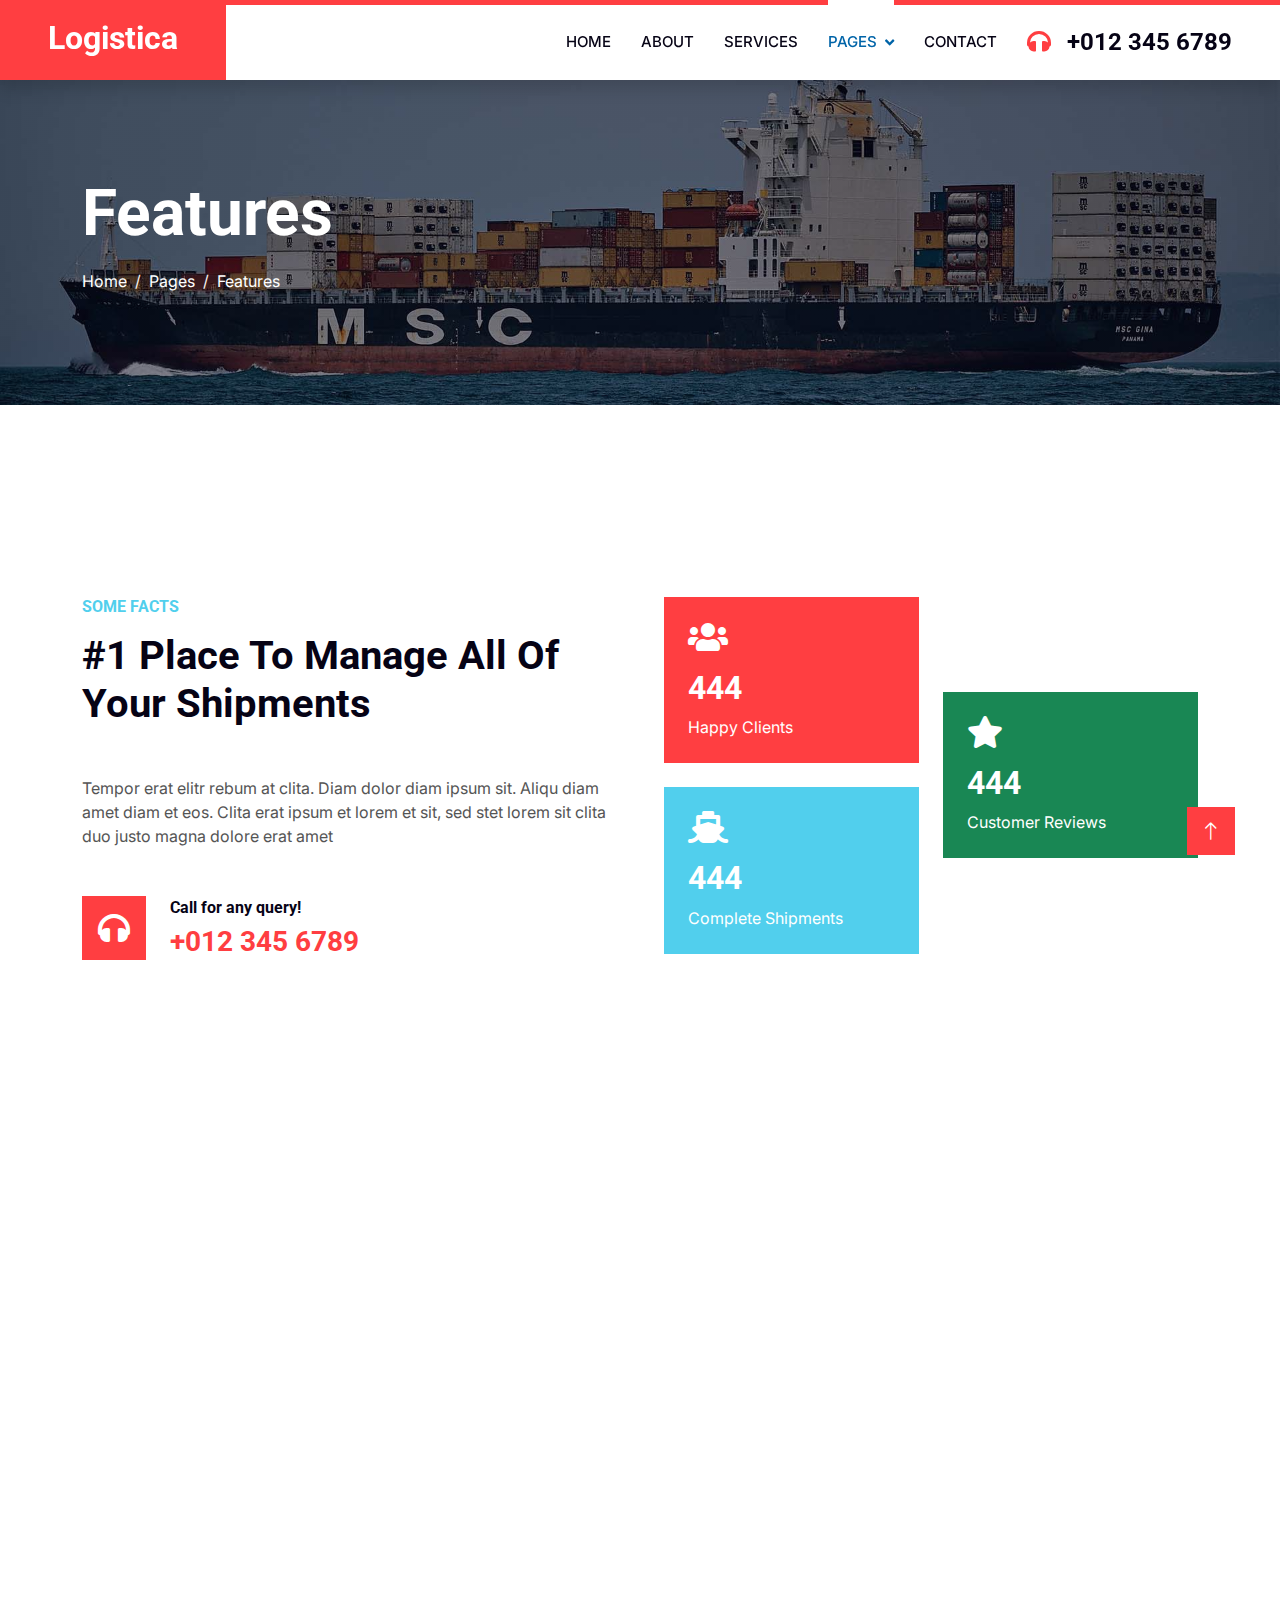
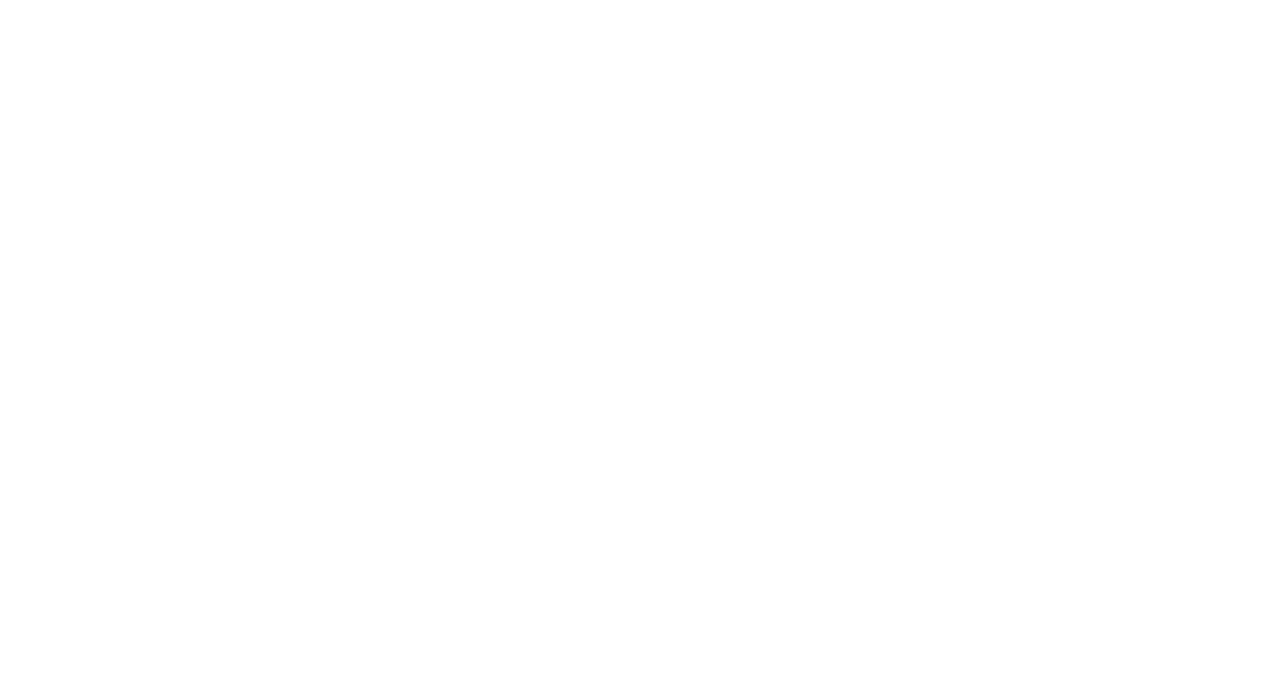
<file: feature.html>
<!DOCTYPE html>
<html lang="en">

<head>
    <meta charset="utf-8">
    <title>Logistica - Shipping Company Website Template</title>
    <meta content="width=device-width, initial-scale=1.0" name="viewport">
    <meta content="" name="keywords">
    <meta content="" name="description">

    <!-- Favicon -->
    <link href="img/favicon.ico" rel="icon">

    <!-- Google Web Fonts -->
    <link rel="preconnect" href="https://fonts.googleapis.com">
    <link rel="preconnect" href="https://fonts.gstatic.com" crossorigin>
    <link href="https://fonts.googleapis.com/css2?family=Inter:wght@400;600&family=Roboto:wght@500;700&display=swap" rel="stylesheet">

    <!-- Icon Font Stylesheet -->
    <link href="https://cdnjs.cloudflare.com/ajax/libs/font-awesome/5.10.0/css/all.min.css" rel="stylesheet">
    <link href="https://cdn.jsdelivr.net/npm/bootstrap-icons@1.4.1/font/bootstrap-icons.css" rel="stylesheet">

    <!-- Libraries Stylesheet -->
    <link href="lib/animate/animate.min.css" rel="stylesheet">
    <link href="lib/owlcarousel/assets/owl.carousel.min.css" rel="stylesheet">

    <!-- Customized Bootstrap Stylesheet -->
    <link href="css/bootstrap.min.css" rel="stylesheet">

    <!-- Template Stylesheet -->
    <link href="css/style.css" rel="stylesheet">
</head>

<body>
    <!-- Spinner Start -->
    <div id="spinner" class="show bg-white position-fixed translate-middle w-100 vh-100 top-50 start-50 d-flex align-items-center justify-content-center">
        <div class="spinner-grow text-primary" style="width: 3rem; height: 3rem;" role="status">
            <span class="sr-only">Loading...</span>
        </div>
    </div>
    <!-- Spinner End -->


    <!-- Navbar Start -->
    <nav class="navbar navbar-expand-lg bg-white navbar-light shadow border-top border-5 border-primary sticky-top p-0">
        <a href="index.html" class="navbar-brand bg-primary d-flex align-items-center px-4 px-lg-5">
            <h2 class="mb-2 text-white">Logistica</h2>
        </a>
        <button type="button" class="navbar-toggler me-4" data-bs-toggle="collapse" data-bs-target="#navbarCollapse">
            <span class="navbar-toggler-icon"></span>
        </button>
        <div class="collapse navbar-collapse" id="navbarCollapse">
            <div class="navbar-nav ms-auto p-4 p-lg-0">
                <a href="index.html" class="nav-item nav-link">Home</a>
                <a href="about.html" class="nav-item nav-link">About</a>
                <a href="service.html" class="nav-item nav-link">Services</a>
                <div class="nav-item dropdown">
                    <a href="#" class="nav-link dropdown-toggle active" data-bs-toggle="dropdown">Pages</a>
                    <div class="dropdown-menu fade-up m-0">
                        <a href="price.html" class="dropdown-item">Pricing Plan</a>
                        <a href="feature.html" class="dropdown-item active">Features</a>
                        <a href="quote.html" class="dropdown-item">Free Quote</a>
                        <a href="team.html" class="dropdown-item">Our Team</a>
                        <a href="testimonial.html" class="dropdown-item">Testimonial</a>
                        <a href="404.html" class="dropdown-item">404 Page</a>
                    </div>
                </div>
                <a href="contact.html" class="nav-item nav-link">Contact</a>
            </div>
            <h4 class="m-0 pe-lg-5 d-none d-lg-block"><i class="fa fa-headphones text-primary me-3"></i>+012 345 6789</h4>
        </div>
    </nav>
    <!-- Navbar End -->


    <!-- Page Header Start -->
    <div class="container-fluid page-header py-5" style="margin-bottom: 6rem;">
        <div class="container py-5">
            <h1 class="display-3 text-white mb-3 animated slideInDown">Features</h1>
            <nav aria-label="breadcrumb animated slideInDown">
                <ol class="breadcrumb">
                    <li class="breadcrumb-item"><a class="text-white" href="#">Home</a></li>
                    <li class="breadcrumb-item"><a class="text-white" href="#">Pages</a></li>
                    <li class="breadcrumb-item text-white active" aria-current="page">Features</li>
                </ol>
            </nav>
        </div>
    </div>
    <!-- Page Header End -->


    <!-- Fact Start -->
    <div class="container-xxl py-5">
        <div class="container py-5">
            <div class="row g-5">
                <div class="col-lg-6 wow fadeInUp" data-wow-delay="0.1s">
                    <h6 class="text-secondary text-uppercase mb-3">Some Facts</h6>
                    <h1 class="mb-5">#1 Place To Manage All Of Your Shipments</h1>
                    <p class="mb-5">Tempor erat elitr rebum at clita. Diam dolor diam ipsum sit. Aliqu diam amet diam et eos. Clita erat ipsum et lorem et sit, sed stet lorem sit clita duo justo magna dolore erat amet</p>
                    <div class="d-flex align-items-center">
                        <i class="fa fa-headphones fa-2x flex-shrink-0 bg-primary p-3 text-white"></i>
                        <div class="ps-4">
                            <h6>Call for any query!</h6>
                            <h3 class="text-primary m-0">+012 345 6789</h3>
                        </div>
                    </div>
                </div>
                <div class="col-lg-6">
                    <div class="row g-4 align-items-center">
                        <div class="col-sm-6">
                            <div class="bg-primary p-4 mb-4 wow fadeIn" data-wow-delay="0.3s">
                                <i class="fa fa-users fa-2x text-white mb-3"></i>
                                <h2 class="text-white mb-2" data-toggle="counter-up">1234</h2>
                                <p class="text-white mb-0">Happy Clients</p>
                            </div>
                            <div class="bg-secondary p-4 wow fadeIn" data-wow-delay="0.5s">
                                <i class="fa fa-ship fa-2x text-white mb-3"></i>
                                <h2 class="text-white mb-2" data-toggle="counter-up">1234</h2>
                                <p class="text-white mb-0">Complete Shipments</p>
                            </div>
                        </div>
                        <div class="col-sm-6">
                            <div class="bg-success p-4 wow fadeIn" data-wow-delay="0.7s">
                                <i class="fa fa-star fa-2x text-white mb-3"></i>
                                <h2 class="text-white mb-2" data-toggle="counter-up">1234</h2>
                                <p class="text-white mb-0">Customer Reviews</p>
                            </div>
                        </div>
                    </div>
                </div>
            </div>
        </div>
    </div>
    <!-- Fact End -->


    <!-- Feature Start -->
    <div class="container-fluid overflow-hidden py-5 px-lg-0">
        <div class="container feature py-5 px-lg-0">
            <div class="row g-5 mx-lg-0">
                <div class="col-lg-6 feature-text wow fadeInUp" data-wow-delay="0.1s">
                    <h6 class="text-secondary text-uppercase mb-3">Our Features</h6>
                    <h1 class="mb-5">We Are Trusted Logistics Company Since 1990</h1>
                    <div class="d-flex mb-5 wow fadeInUp" data-wow-delay="0.3s">
                        <i class="fa fa-globe text-primary fa-3x flex-shrink-0"></i>
                        <div class="ms-4">
                            <h5>Worldwide Service</h5>
                            <p class="mb-0">Diam dolor ipsum sit amet eos erat ipsum lorem sed stet lorem sit clita duo justo magna erat amet</p>
                        </div>
                    </div>
                    <div class="d-flex mb-5 wow fadeIn" data-wow-delay="0.5s">
                        <i class="fa fa-shipping-fast text-primary fa-3x flex-shrink-0"></i>
                        <div class="ms-4">
                            <h5>On Time Delivery</h5>
                            <p class="mb-0">Diam dolor ipsum sit amet eos erat ipsum lorem sed stet lorem sit clita duo justo magna erat amet</p>
                        </div>
                    </div>
                    <div class="d-flex mb-0 wow fadeInUp" data-wow-delay="0.7s">
                        <i class="fa fa-headphones text-primary fa-3x flex-shrink-0"></i>
                        <div class="ms-4">
                            <h5>24/7 Telephone Support</h5>
                            <p class="mb-0">Diam dolor ipsum sit amet eos erat ipsum lorem sed stet lorem sit clita duo justo magna erat amet</p>
                        </div>
                    </div>
                </div>
                <div class="col-lg-6 pe-lg-0 wow fadeInRight" data-wow-delay="0.1s" style="min-height: 400px;">
                    <div class="position-relative h-100">
                        <img class="position-absolute img-fluid w-100 h-100" src="img/feature.jpg" style="object-fit: cover;" alt="">
                    </div>
                </div>
            </div>
        </div>
    </div>
    <!-- Feature End -->
        

    <!-- Footer Start -->
    <div class="container-fluid bg-dark text-light footer pt-5 wow fadeIn" data-wow-delay="0.1s" style="margin-top: 6rem;">
        <div class="container py-5">
            <div class="row g-5">
                <div class="col-lg-3 col-md-6">
                    <h4 class="text-light mb-4">Address</h4>
                    <p class="mb-2"><i class="fa fa-map-marker-alt me-3"></i>123 Street, New York, USA</p>
                    <p class="mb-2"><i class="fa fa-phone-alt me-3"></i>+012 345 67890</p>
                    <p class="mb-2"><i class="fa fa-envelope me-3"></i>info@example.com</p>
                    <div class="d-flex pt-2">
                        <a class="btn btn-outline-light btn-social" href=""><i class="fab fa-twitter"></i></a>
                        <a class="btn btn-outline-light btn-social" href=""><i class="fab fa-facebook-f"></i></a>
                        <a class="btn btn-outline-light btn-social" href=""><i class="fab fa-youtube"></i></a>
                        <a class="btn btn-outline-light btn-social" href=""><i class="fab fa-linkedin-in"></i></a>
                    </div>
                </div>
                <div class="col-lg-3 col-md-6">
                    <h4 class="text-light mb-4">Services</h4>
                    <a class="btn btn-link" href="">Air Freight</a>
                    <a class="btn btn-link" href="">Sea Freight</a>
                    <a class="btn btn-link" href="">Road Freight</a>
                    <a class="btn btn-link" href="">Logistic Solutions</a>
                    <a class="btn btn-link" href="">Industry solutions</a>
                </div>
                <div class="col-lg-3 col-md-6">
                    <h4 class="text-light mb-4">Quick Links</h4>
                    <a class="btn btn-link" href="">About Us</a>
                    <a class="btn btn-link" href="">Contact Us</a>
                    <a class="btn btn-link" href="">Our Services</a>
                    <a class="btn btn-link" href="">Terms & Condition</a>
                    <a class="btn btn-link" href="">Support</a>
                </div>
                <div class="col-lg-3 col-md-6">
                    <h4 class="text-light mb-4">Newsletter</h4>
                    <p>Dolor amet sit justo amet elitr clita ipsum elitr est.</p>
                    <div class="position-relative mx-auto" style="max-width: 400px;">
                        <input class="form-control border-0 w-100 py-3 ps-4 pe-5" type="text" placeholder="Your email">
                        <button type="button" class="btn btn-primary py-2 position-absolute top-0 end-0 mt-2 me-2">SignUp</button>
                    </div>
                </div>
            </div>
        </div>
        <div class="container">
            <div class="copyright">
                <div class="row">
                    <div class="col-md-6 text-center text-md-start mb-3 mb-md-0">
                        &copy; <a class="border-bottom" href="#">Your Site Name</a>, All Right Reserved.
                    </div>
                    <div class="col-md-6 text-center text-md-end">
                        <!--/*** This template is free as long as you keep the footer author’s credit link/attribution link/backlink. If you'd like to use the template without the footer author’s credit link/attribution link/backlink, you can purchase the Credit Removal License from "https://htmlcodex.com/credit-removal". Thank you for your support. ***/-->
                        Designed By <a class="border-bottom" href="https://htmlcodex.com">HTML Codex</a>
                    </div>
                </div>
            </div>
        </div>
    </div>
    <!-- Footer End -->


    <!-- Back to Top -->
    <a href="#" class="btn btn-lg btn-primary btn-lg-square rounded-0 back-to-top"><i class="bi bi-arrow-up"></i></a>


    <!-- JavaScript Libraries -->
    <script src="https://code.jquery.com/jquery-3.4.1.min.js"></script>
    <script src="https://cdn.jsdelivr.net/npm/bootstrap@5.0.0/dist/js/bootstrap.bundle.min.js"></script>
    <script src="lib/wow/wow.min.js"></script>
    <script src="lib/easing/easing.min.js"></script>
    <script src="lib/waypoints/waypoints.min.js"></script>
    <script src="lib/counterup/counterup.min.js"></script>
    <script src="lib/owlcarousel/owl.carousel.min.js"></script>

    <!-- Template Javascript -->
    <script src="js/main.js"></script>
</body>

</html>
</file>
<file: css/style.css>
/********** Template CSS **********/
:root {
    --primary: #0064A8;
    --secondary: #51CFED;
    --light: #F8F2F0;
    --dark: #060315;
}

.fw-medium {
    font-weight: 600 !important;
}

.back-to-top {
    position: fixed;
    display: none;
    right: 45px;
    bottom: 45px;
    z-index: 99;
}


/*** Spinner ***/
#spinner {
    opacity: 0;
    visibility: hidden;
    transition: opacity .5s ease-out, visibility 0s linear .5s;
    z-index: 99999;
}

#spinner.show {
    transition: opacity .5s ease-out, visibility 0s linear 0s;
    visibility: visible;
    opacity: 1;
}


/*** Button ***/
.btn {
    font-weight: 600;
    transition: .5s;
}

.btn.btn-primary,
.btn.btn-secondary {
    color: #FFFFFF;
}

.btn-square {
    width: 38px;
    height: 38px;
}

.btn-sm-square {
    width: 32px;
    height: 32px;
}

.btn-lg-square {
    width: 48px;
    height: 48px;
}

.btn-square,
.btn-sm-square,
.btn-lg-square {
    padding: 0;
    display: flex;
    align-items: center;
    justify-content: center;
    font-weight: normal;
}

/*** Navbar ***/
.navbar .dropdown-toggle::after {
    border: none;
    content: "\f107";
    font-family: "Font Awesome 5 Free";
    font-weight: 900;
    vertical-align: middle;
    margin-left: 8px;
}

.navbar-light .navbar-nav .nav-link {
    position: relative;
    margin-right: 30px;
    padding: 25px 0;
    color: #FFFFFF;
    font-size: 15px;
    text-transform: uppercase;
    outline: none;
}

.navbar-light .navbar-nav .nav-link:hover,
.navbar-light .navbar-nav .nav-link.active {
    color: var(--primary);
}

@media (max-width: 991.98px) {
    .navbar-light .navbar-nav .nav-link  {
        margin-right: 0;
        padding: 10px 0;
    }

    .navbar-light .navbar-nav {
        border-top: 1px solid #EEEEEE;
    }
}

.navbar-light .navbar-brand,
.navbar-light a.btn {
    height: 75px;
}

.navbar-light .navbar-nav .nav-link {
    color: var(--dark);
    font-weight: 500;
}

.navbar-light.sticky-top {
    top: -100px;
    transition: .5s;
}

@media (min-width: 992px) {
    .navbar-light .navbar-nav .nav-link::before {
        position: absolute;
        content: "";
        width: 0;
        height: 5px;
        top: -6px;
        left: 50%;
        background: #FFFFFF;
        transition: .5s;
    }

    .navbar-light .navbar-nav .nav-link:hover::before,
    .navbar-light .navbar-nav .nav-link.active::before {
        width: 100%;
        left: 0;
    }

    .navbar-light .navbar-nav .nav-link.nav-contact::before {
        display: none;
    }

    .navbar .nav-item .dropdown-menu {
        display: block;
        border: none;
        margin-top: 0;
        top: 150%;
        opacity: 0;
        visibility: hidden;
        transition: .5s;
    }

    .navbar .nav-item:hover .dropdown-menu {
        top: 100%;
        visibility: visible;
        transition: .5s;
        opacity: 1;
    }
}


/*** Header ***/
@media (max-width: 768px) {
    .header-carousel .owl-carousel-item {
        position: relative;
        min-height: 500px;
    }
    
    .header-carousel .owl-carousel-item img {
        position: absolute;
        width: 100%;
        height: 100%;
        object-fit: cover;
    }

    .header-carousel .owl-carousel-item h5,
    .header-carousel .owl-carousel-item p {
        font-size: 14px !important;
        font-weight: 400 !important;
    }

    .header-carousel .owl-carousel-item h1 {
        font-size: 30px;
        font-weight: 600;
    }
}

.header-carousel .owl-nav {
    position: absolute;
    top: 50%;
    right: 8%;
    transform: translateY(-50%);
    display: flex;
    flex-direction: column;
}

.header-carousel .owl-nav .owl-prev,
.header-carousel .owl-nav .owl-next {
    margin: 7px 0;
    width: 45px;
    height: 45px;
    display: flex;
    align-items: center;
    justify-content: center;
    color: #FFFFFF;
    background: transparent;
    border: 1px solid #FFFFFF;
    border-radius: 45px;
    font-size: 22px;
    transition: .5s;
}

.header-carousel .owl-nav .owl-prev:hover,
.header-carousel .owl-nav .owl-next:hover {
    background: var(--primary);
    border-color: var(--primary);
}

.page-header {
    background: linear-gradient(rgba(6, 3, 21, .5), rgba(6, 3, 21, .5)), url(../img/carousel-1.jpg) center center no-repeat;
    background-size: cover;
}

.breadcrumb-item + .breadcrumb-item::before {
    color: var(--light);
}


/*** About ***/
@media (min-width: 992px) {
    .container.about {
        max-width: 100% !important;
    }

    .about-text  {
        padding-right: calc(((100% - 960px) / 2) + .75rem);
    }
}

@media (min-width: 1200px) {
    .about-text  {
        padding-right: calc(((100% - 1140px) / 2) + .75rem);
    }
}

@media (min-width: 1400px) {
    .about-text  {
        padding-right: calc(((100% - 1320px) / 2) + .75rem);
    }
}


/*** Feature ***/
@media (min-width: 992px) {
    .container.feature {
        max-width: 100% !important;
    }

    .feature-text  {
        padding-left: calc(((100% - 960px) / 2) + .75rem);
    }
}

@media (min-width: 1200px) {
    .feature-text  {
        padding-left: calc(((100% - 1140px) / 2) + .75rem);
    }
}

@media (min-width: 1400px) {
    .feature-text  {
        padding-left: calc(((100% - 1320px) / 2) + .75rem);
    }
}


/*** Service, Price & Team ***/
.service-item,
.price-item,
.team-item {
    box-shadow: 0 0 45px rgba(0, 0, 0, .07);
}

.service-item img,
.team-item img {
    transition: .5s;
}

.service-item:hover img,
.team-item:hover img {
    transform: scale(1.1);
}

.service-item a.btn-slide,
.price-item a.btn-slide,
.team-item div.btn-slide {
    position: relative;
    display: inline-block;
    overflow: hidden;
    font-size: 0;
}

.service-item a.btn-slide i,
.service-item a.btn-slide span,
.price-item a.btn-slide i,
.price-item a.btn-slide span,
.team-item div.btn-slide i,
.team-item div.btn-slide span {
    position: relative;
    height: 40px;
    padding: 0 15px;
    display: inline-flex;
    align-items: center;
    font-size: 16px;
    color: #FFFFFF;
    background: var(--primary);
    border-radius: 0 35px 35px 0;
    transition: .5s;
    z-index: 2;
}

.team-item div.btn-slide span a i {
    padding: 0 10px;
}

.team-item div.btn-slide span a:hover i {
    background: var(--secondary);
}

.service-item a.btn-slide span,
.price-item a.btn-slide span,
.team-item div.btn-slide span {
    padding-left: 0;
    left: -100%;
    z-index: 1;
}

.service-item:hover a.btn-slide i,
.price-item:hover a.btn-slide i,
.team-item:hover div.btn-slide i {
    border-radius: 0;
}

.service-item:hover a.btn-slide span,
.price-item:hover a.btn-slide span,
.team-item:hover div.btn-slide span {
    left: 0;
}

.service-item a.btn-slide:hover i,
.service-item a.btn-slide:hover span,
.price-item a.btn-slide:hover i,
.price-item a.btn-slide:hover span {
    background: var(--secondary);
}


/*** Testimonial ***/
.testimonial-carousel .owl-item .testimonial-item {
    position: relative;
    transition: .5s;
}

.testimonial-carousel .owl-item.center .testimonial-item {
    box-shadow: 0 0 45px rgba(0, 0, 0, .08);
    animation: pulse 1s ease-out .5s;
}

.testimonial-carousel .owl-dots {
    display: flex;
    align-items: center;
    justify-content: center;
}

.testimonial-carousel .owl-dot {
    position: relative;
    display: inline-block;
    margin: 0 5px;
    width: 15px;
    height: 15px;
    background: var(--primary);
    border: 5px solid var(--light);
    border-radius: 15px;
    transition: .5s;
}

.testimonial-carousel .owl-dot.active {
    background: var(--light);
    border-color: var(--primary);
}


/*** Contact ***/
@media (min-width: 992px) {
    .container.contact-page {
        max-width: 100% !important;
    }

    .contact-page .contact-form  {
        padding-left: calc(((100% - 960px) / 2) + .75rem);
    }
}

@media (min-width: 1200px) {
    .contact-page .contact-form  {
        padding-left: calc(((100% - 1140px) / 2) + .75rem);
    }
}

@media (min-width: 1400px) {
    .contact-page .contact-form  {
        padding-left: calc(((100% - 1320px) / 2) + .75rem);
    }
}


/*** Footer ***/
.footer {
    background: linear-gradient(rgba(6, 3, 21, .5), rgba(6, 3, 21, .5)), url(../img/map.png) center center no-repeat;
    background-size: cover;
}

.footer .btn.btn-social {
    margin-right: 5px;
    width: 35px;
    height: 35px;
    display: flex;
    align-items: center;
    justify-content: center;
    color: var(--light);
    border: 1px solid #FFFFFF;
    border-radius: 35px;
    transition: .3s;
}

.footer .btn.btn-social:hover {
    color: var(--primary);
}

.footer .btn.btn-link {
    display: block;
    margin-bottom: 5px;
    padding: 0;
    text-align: left;
    color: #FFFFFF;
    font-size: 15px;
    font-weight: normal;
    text-transform: capitalize;
    transition: .3s;
}

.footer .btn.btn-link::before {
    position: relative;
    content: "\f105";
    font-family: "Font Awesome 5 Free";
    font-weight: 900;
    margin-right: 10px;
}

.footer .btn.btn-link:hover {
    letter-spacing: 1px;
    box-shadow: none;
}

.footer .copyright {
    padding: 25px 0;
    font-size: 15px;
    border-top: 1px solid rgba(256, 256, 256, .1);
}

.footer .copyright a {
    color: var(--light);
}
</file>
<file: css/custom.css>
/*    background: #efb022; */
.bg-primary{
    background-color: #0e2a55!important;
}
.border-primary {
    border-color: #0e2a55!important;
}
.btn-primary {
    color: #000;
    background-color: #0e2a55;
    border-color: #0e2a55;
}
.bg-white {
    background-color: #ffd91c!important;
}
.btn-primary:hover {

    background-color: #2468cf;
    border-color: #2468cf;
}
#information h4{
    font-size: 20px;
}
.bg-dark{
    background-color: #0e2a55!important;
}
</file>
